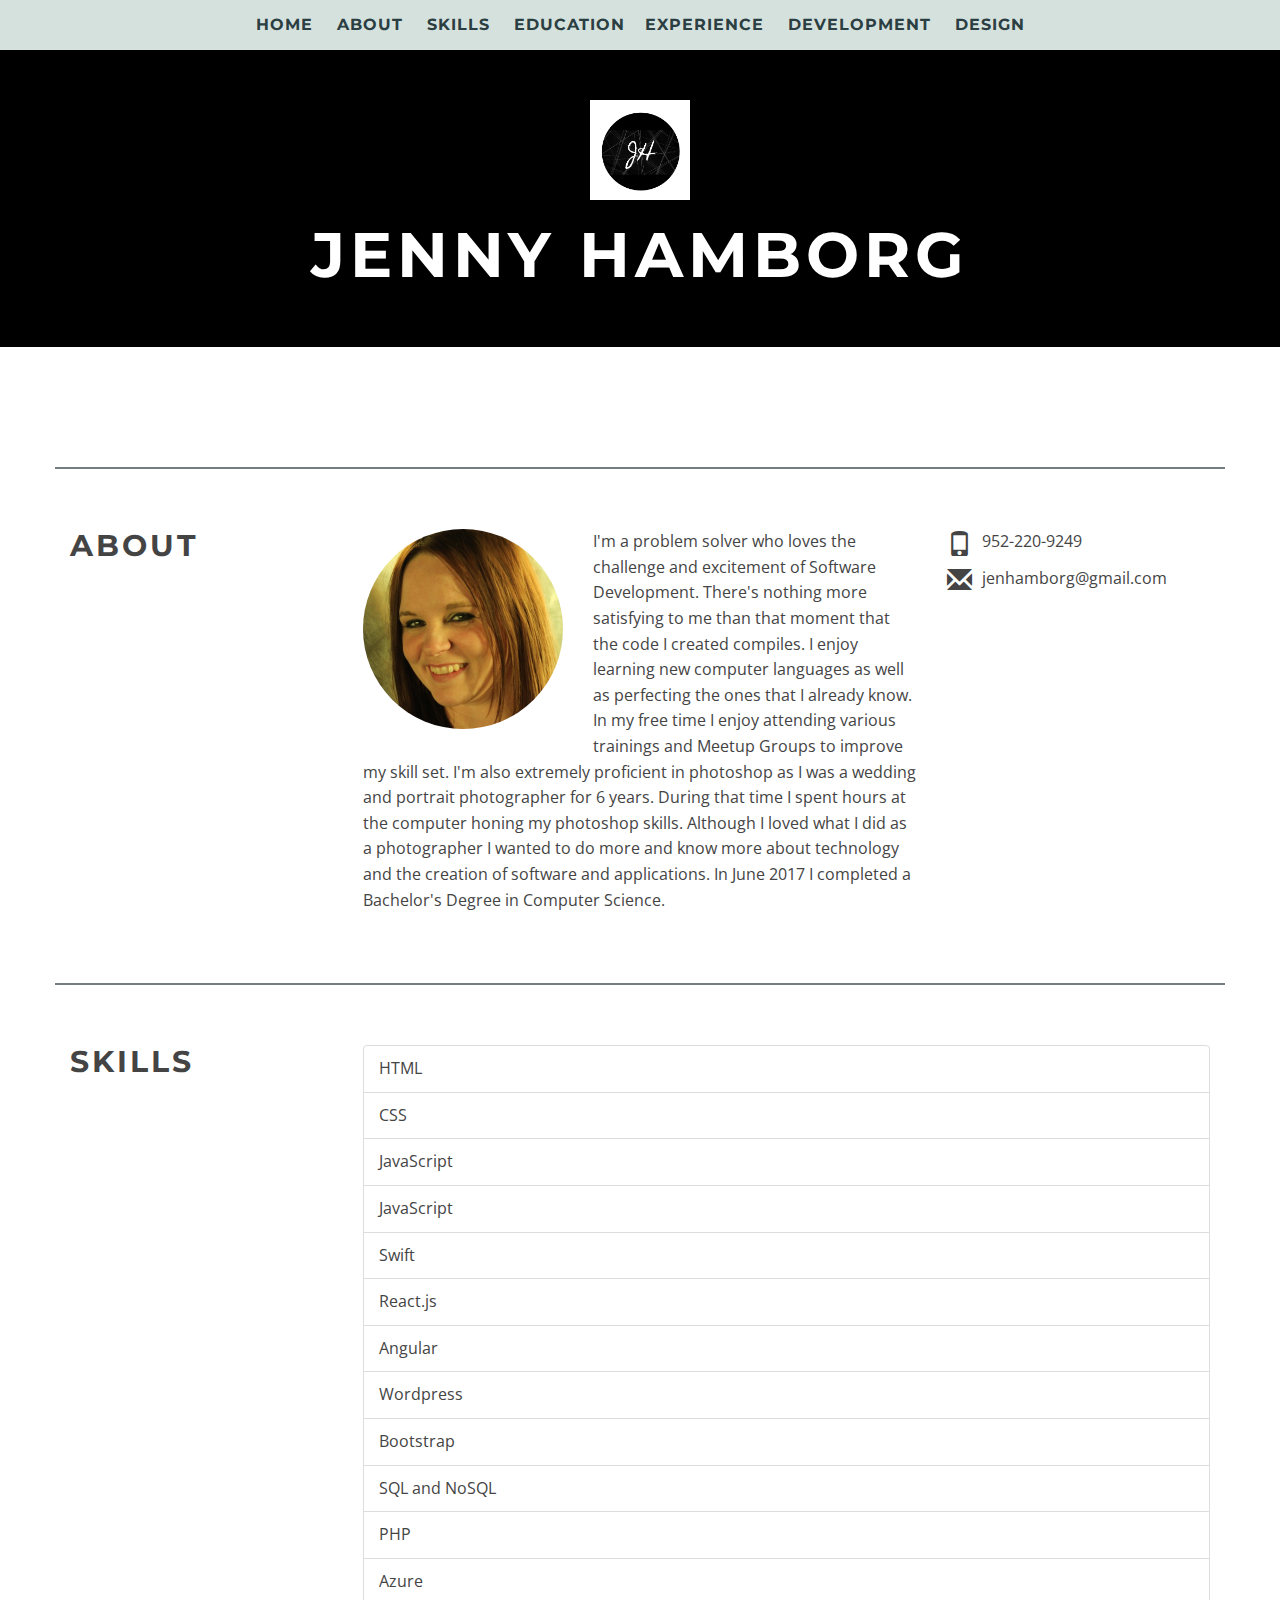
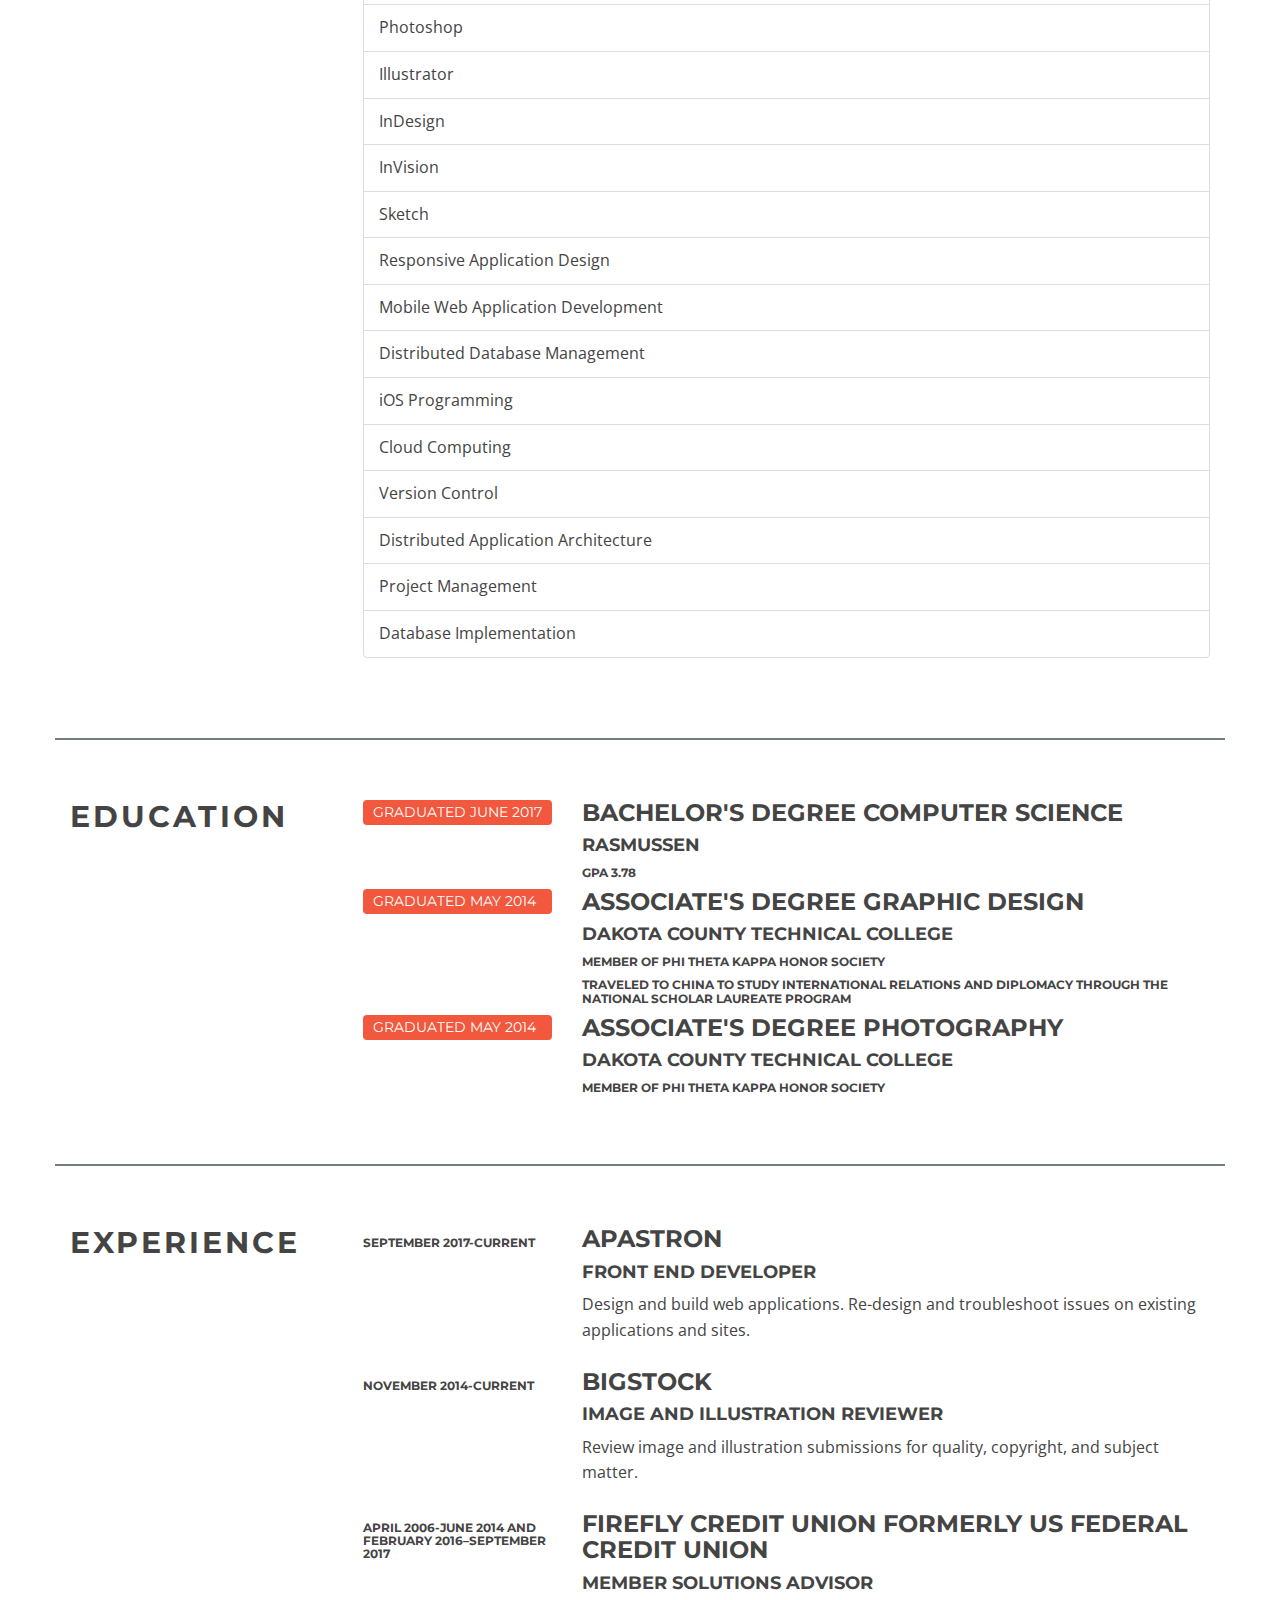
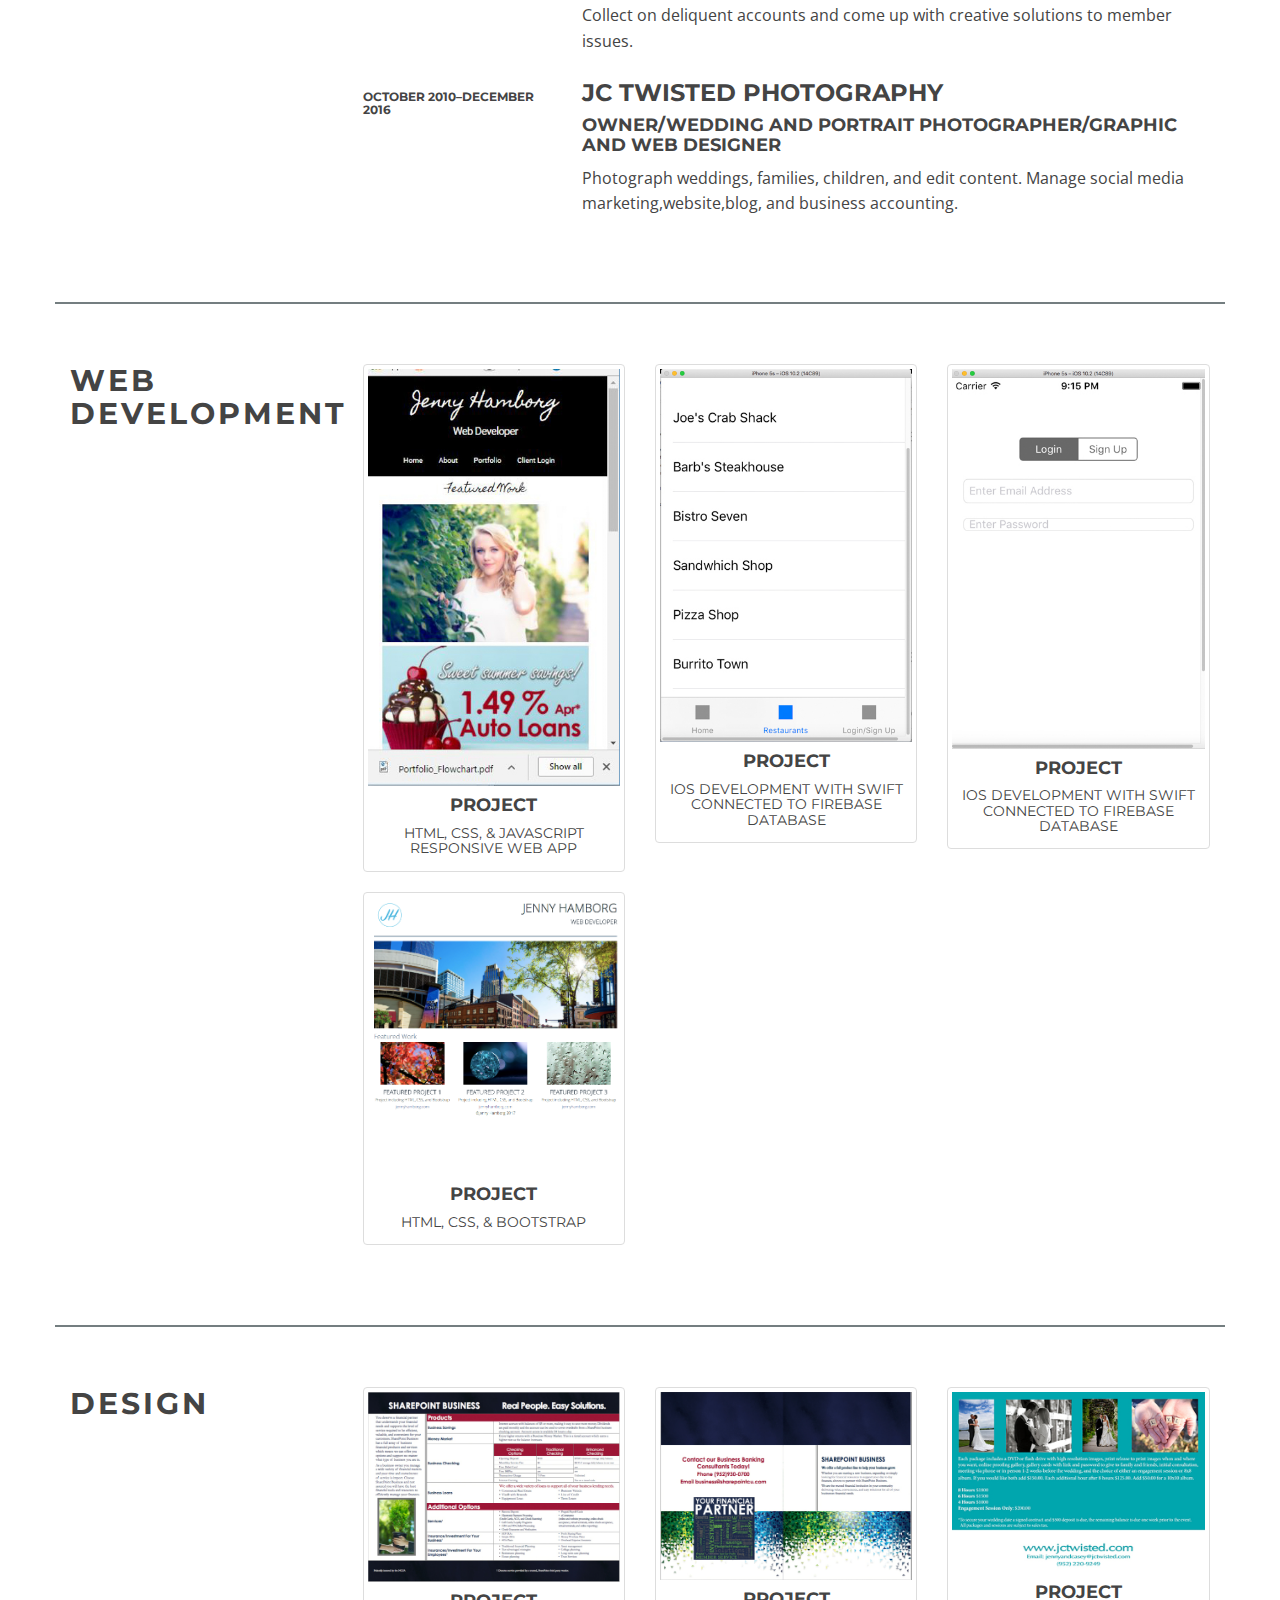
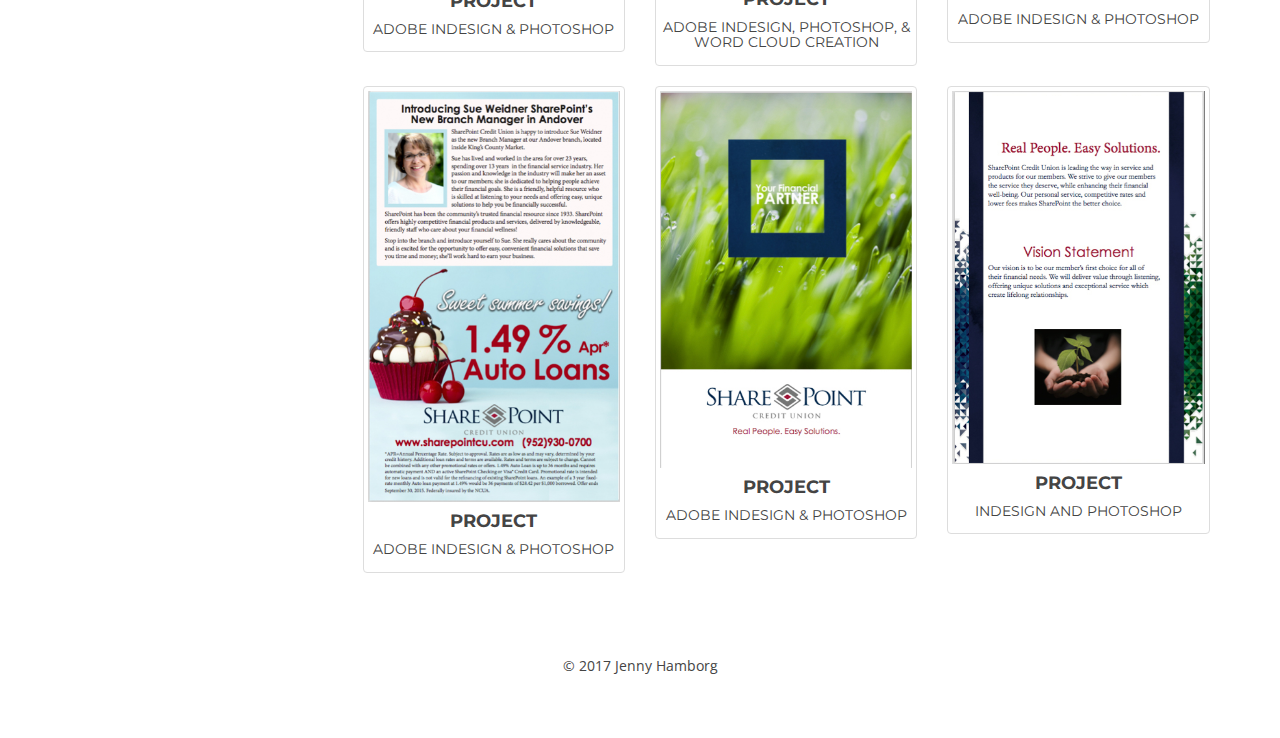
<file: index.html>
<!DOCTYPE html>
<html lang="en">

<head>
  <meta charset="UTF-8">
  <meta name="viewport" content="width=device-width, initial-scale=1">
  <title>Jenny Hamborg </title>

  <link rel="stylesheet" href="css/bootstrap.min.css">
  <link rel="stylesheet" href="css/styles.css">
  <link rel="shortcut icon" href="favicon.ico" type="image/x-icon">
</head>

<body>

  <header>
    <nav class="navbar navbar-default navbar-fixed-top text-center">
      <div class="container-fluid">

        <!-- mobile menu button -->
        <button type="button" class="navbar-toggle collapsed" data-toggle="collapse" data-target="#navbar" aria-expanded="false">
          <span class="sr-only">Toggle navigation</span>
          <span class="icon-bar"></span>
          <span class="icon-bar"></span>
          <span class="icon-bar"></span>
        </button>

        <!-- Collect the nav links, forms, and other content for toggling -->
        <div class="collapse navbar-collapse" id="navbar">
          <ul class="nav navbar-nav">
            <li><a href="#">Home</a></li>
            <li><a href="#about">About</a></li>
            <li><a href="#skills">Skills</a></li>
            <li><a href="#education">Education</a>
              <li><a href="#experience">Experience</a></li>
              <li><a href="#development">Development</a></li>
              <li><a href="#design">Design</a></li>
            <!--  <li><a href="#photography">Photography</a></li>-->

          </ul>
        </div>
        <!-- /.navbar-collapse -->
      </div>
      <!-- /.container-fluid -->
    </nav>
    <div class="jumbotron text-center">
      <div class="container">
        <img src="images/logo.jpg" alt="logo" height="100px" width="100px">
        <h1>Jenny Hamborg</h1>
        <!--<p class="lead">Software Developer</p>-->
      </div>
    </div>
  </header>

  <section>
    <div class="row">
    </div>
    </div>
  </section>
  <section id="about">
    <div class="container">
      <div class="row">
        <!-- title column -->
        <div class="col-md-3">
          <h2>About</h2>
        </div>
        <!-- content column -->
        <div class="col-md-9">
          <div class="row">
            <div class="col-sm-8">
              <img src="images/profile.jpg" alt="about image" class="img-circle">
              <p>I'm a problem solver who loves the challenge and excitement of Software Development. There's nothing more satisfying to me than that moment that the code I created compiles. I enjoy learning new computer languages as well as perfecting the
                ones that I already know. In my free time I enjoy attending various trainings and Meetup Groups to improve my skill set. I'm also extremely proficient in photoshop as I was a wedding and portrait photographer for 6 years. During that time
                I spent hours at the computer honing my photoshop skills. Although I loved what I did as a photographer I wanted to do more and know more about technology and the creation of software and applications. In June 2017 I completed a Bachelor's
                Degree in Computer Science.
              </p>
            </div>
            <div class="col-sm-4">
              <ul class="list-unstyled">
                <li><span class="glyphicon glyphicon-phone"></span>952-220-9249</li>
                <li><span class="glyphicon glyphicon-envelope"></span>jenhamborg@gmail.com</li>
              </ul>
            </div>
          </div>
        </div>
      </div>
    </div>
  </section>

  <section id="skills">
    <div class="container">
      <div class="row">
        <div class="col-md-3">
          <h2>Skills</h2>
        </div>

        <div class="col-md-9">

          <ul class="list-group">

            <li class="list-group-item">HTML</li>
            <li class="list-group-item">CSS</li>
            <li class="list-group-item">JavaScript</li>
            <li class="list-group-item">JavaScript</li>
            <li class="list-group-item">Swift</li>
            <li class="list-group-item">React.js</li>
            <li class="list-group-item">Angular</li>
            <li class="list-group-item">Wordpress</li>
            <li class="list-group-item">Bootstrap</li>
            <li class="list-group-item">SQL and NoSQL</li>
            <li class="list-group-item">PHP</li>
            <li class="list-group-item">Azure</li>
            <li class="list-group-item">Photoshop</li>
            <li class="list-group-item">Illustrator</li>
            <li class="list-group-item">InDesign</li>
            <li class="list-group-item">InVision</li>
            <li class="list-group-item">Sketch</li>
            <li class="list-group-item">Responsive Application Design</li>
            <li class="list-group-item">Mobile Web Application Development</li>
            <li class="list-group-item">Distributed Database Management</li>
            <li class="list-group-item">iOS Programming</li>
            <li class="list-group-item">Cloud Computing</li>
            <li class="list-group-item">Version Control</li>
            <li class="list-group-item">Distributed Application Architecture</li>
            <li class="list-group-item">Project Management</li>
            <li class="list-group-item">Database Implementation</li>
          </ul>

        </div>

      </div>
    </div>
  </section>



  <section id="education">
    <div class="container">
      <div class="row">
        <div class="col-md-3">
          <h2>Education</h2>
        </div>

        <div class="col-md-9">
          <div class="row">
            <div class="col-sm-3">
              <h5>Graduated June 2017</h5>
            </div>
            <div class="col-sm-9">
              <h3>Bachelor's Degree Computer Science</h3>
              <h4>Rasmussen</h4>
              <h6>GPA 3.78</h6>
            </div>
          </div>
          <div class="row">
            <div class="col-sm-3">
              <h5>Graduated May 2014</h5>
            </div>
            <div class="col-sm-9">
              <h3>Associate's Degree Graphic Design</h3>
              <h4>Dakota County Technical College</h4>
              <h6>Member of Phi Theta Kappa Honor Society</h6>
              <h6>Traveled to China to Study International Relations and Diplomacy through the National Scholar Laureate Program</h6>
            </div>
          </div>
          <div class="row">
            <div class="col-sm-3">
              <h5>Graduated May 2014</h5>
            </div>
            <div class="col-sm-9">
              <h3>Associate's Degree Photography</h3>
              <h4>Dakota County Technical College</h4>
              <h6>Member of Phi Theta Kappa Honor Society</h6>
            </div>
          </div>
        </div>
      </div>
    </div>

    </div>

  </section>

  <section id="experience">
    <div class="container">
      <div class="row">
        <div class="col-md-3">
          <h2>Experience</h2>
        </div>

        <div class="col-md-9">
            <div class="row">
                <div class="col-sm-3">
                  <h6>September 2017&dash;current</h6>
                </div>
                <div class="col-sm-9">
                  <h3>Apastron</h3>
                  <h4>Front End Developer</h4>
                  <p>Design and build web applications. Re-design and troubleshoot issues on existing applications and sites. </p>
                </div>
              </div>
          <div class="row">
            <div class="col-sm-3">
              <h6>November 2014&dash;current</h6>
            </div>
            <div class="col-sm-9">
              <h3>Bigstock</h3>
              <h4>Image and Illustration Reviewer</h4>
              <p>Review image and illustration submissions for quality, copyright, and subject matter.</p>
            </div>
          </div>
          <div class="row">
            <div class="col-sm-3">
              <h6>April 2006&dash;June 2014 and February 2016&ndash;September 2017</h6>
            </div>
            <div class="col-sm-9">
              <h3>Firefly Credit Union formerly US Federal Credit Union</h3>
              <h4>Member Solutions Advisor</h4>
              <p>Collect on deliquent accounts and come up with creative solutions to member issues.</p>
            </div>
          </div>
          <div class="row">
            <div class="col-sm-3">
              <h6>October 2010&ndash;December 2016</h6>
            </div>
            <div class="col-sm-9">
              <h3>JC Twisted Photography</h3>
              <h4>Owner/Wedding and Portrait Photographer/Graphic and Web Designer</h4>
              <p>Photograph weddings, families, children, and edit content. Manage social media marketing,website,blog, and business accounting.</p>
            </div>
          </div>
        </div>
      </div>
    </div>
  </section>

  <section id="development">
    <div class="container">
      <div class="row">
        <div class="col-md-3">
          <h2>Web Development</h2>
        </div>
        <div class="col-md-9">
          <div class="row">
            <div class="col-sm-4">
              <div class="thumbnail text-center">
                <img src="images/responsive.jpg" alt="newsletter ad image" class="img-responsive">
                <h4>Project</h4>
                <h5>HTML, CSS, &amp; JavaScript Responsive Web App</h5>
              </div>
            </div>
            <div class="col-sm-4">
              <div class="thumbnail text-center">
                <img src="images/ios1.jpg" alt="ios development image" class="img-responsive">
                <h4>Project</h4>
                <h5>iOS Development with Swift connected to Firebase Database</h5>
              </div>
            </div>

            <div class="col-sm-4">
              <div class="thumbnail text-center">
                <img src="images/ios2.jpg" alt="ios development image" class="img-responsive">
                <h4>Project</h4>
                <h5>iOS Development with Swift connected to Firebase Database</h5>
              </div>
            </div>

            <div class="col-md-12">
              <div class="row">
                <div class="col-sm-4">
                  <div class="thumbnail text-center">
                    <img src="images/mockup.jpg" alt="mockup from wireframe" class="img-responsive">
                    <h4>Project</h4>
                    <h5>HTML, CSS, &amp; Bootstrap</h5>
                  </div>
                </div>

          </div>

        </div>
      </div>
    </div>
    </div>
  </section>

  <section id="design">
    <div class="container">
      <div class="row">
        <div class="col-md-3">
          <h2>Design</h2>
        </div>
        <div class="col-md-9">
          <div class="row">
            <div class="col-sm-4">
              <div class="thumbnail text-center">
                <img src="images/print1.jpg" alt="brochure print design" class="img-responsive">
                <h4>Project</h4>
                <h5>Adobe InDesign &amp; Photoshop</h5>
              </div>
            </div>
            <div class="col-sm-4">
              <div class="thumbnail text-center">
                <img src="images/print2.jpg" alt="brochure back and word cloud" class="img-responsive">
                <h4>Project</h4>
                <h5>Adobe InDesign, Photoshop, &amp; Word Cloud Creation</h5>
              </div>
            </div>
            <div class="col-sm-4">
              <div class="thumbnail text-center">
                <img src="images/wedpricelistlowrez.jpg" alt="price list layout" class="img-responsive">
                <h4>Project</h4>
                <h5>Adobe InDesign &amp; Photoshop</h5>
              </div>
            </div>
          </div>

          <div class="row">
            <div class="col-sm-4">
              <div class="thumbnail text-center">
                <img src="images/ad.jpg" alt="newsletter ad" class="img-responsive">
                <h4>Project</h4>
                <h5>Adobe InDesign &amp; Photoshop</h5>
              </div>
            </div>
            <div class="col-sm-4">
              <div class="thumbnail text-center">
                <img src="images/print3.jpg" alt="brochure front" class="img-responsive">
                <h4>Project</h4>
                <h5>Adobe InDesign &amp; Photoshop</h5>
              </div>
            </div>
            <div class="col-sm-4">
              <div class="thumbnail text-center">
                <img src="images/print4.jpg" alt="brochure inside" class="img-responsive">
                <h4>Project</h4>
                <h5>InDesign and Photoshop</h5>
              </div>
            </div>
          </div>
        </div>
      </div>
    </div>
  </section>

  <!--<section id="photography">
    <div class="container">
      <div class="row">
        <div class="col-md-3">
          <h2>Photography</h2>
        </div>
        <div class="col-md-9">
          <div class="row">
            <div class="col-sm-4">
              <div class="thumbnail text-center">
                <img src="images/wed5.jpg" alt="bride walkingn up stairs" class="img-responsive">
                <h4>Project</h4>
                <h5>Wedding Photography, Photoshop, &amp; Lightroom</h5>
              </div>
            </div>
            <div class="col-sm-4">
              <div class="thumbnail text-center">
                <img src="images/stock-104.jpg" alt="baseballs" class="img-responsive">
                <h4>Project</h4>
                <h5>Commercial Photography, Photoshop, &amp; Lightroom</h5>
              </div>
            </div>
            <div class="col-sm-4">
              <div class="thumbnail text-center">
                <img src="images/wed3.jpg" alt="wedding couple" class="img-responsive">
                <h4>Project</h4>
                <h5>Wedding Photography, Photoshop, &amp; Lightroom </h5>
              </div>
            </div>
          </div>
          <div class="row">
            <div class="col-sm-4">
              <div class="thumbnail text-center">
                <img src="images/tsw-1011.jpg" alt="bride and groom" class="img-responsive">
                <h4>Project</h4>
                <h5>Wedding Photography, Photoshop, &amp; Lightroom</h5>
              </div>
            </div>
            <div class="col-sm-4">
              <div class="thumbnail text-center">
                <img src="images/wed-86.jpg" alt="wedding rings" class="img-responsive">
                <h4>Project</h4>
                <h5>Wedding Photography, Photoshop, &amp; Lightroom</h5>
              </div>
            </div>
            <div class="col-sm-4">
              <div class="thumbnail text-center">
                <img src="images/wed1.jpg" alt="bride and groom" class="img-responsive">
                <h4>Project</h4>
                <h5>Wedding Photography, Photoshop, &amp; Lightroom</h5>
              </div>
            </div>
          </div>

          <div class="row">
            <div class="col-sm-4">
              <div class="thumbnail text-center">
                <img src="images/senior1.jpg" alt="high school senior ballet dancer" class="img-responsive">
                <h4>Project</h4>
                <h5>Wedding Photography, Photoshop, &amp; Lightroom</h5>
              </div>
            </div>
            <div class="col-sm-4">
              <div class="thumbnail text-center">
                <img src="images/stock1.jpg" alt="pink flowers" class="img-responsive">
                <h4>Project</h4>
                <h5>Stock Photography, Photoshop, &amp; Lightroom</h5>
              </div>
            </div>
            <div class="col-sm-4">
              <div class="thumbnail text-center">
                <img src="images/slw-6007.jpg" alt="bride and groom" class="img-responsive">
                <h4>Project</h4>
                <h5>Wedding Photography, Photoshop, &amp; Lightroom</h5>
              </div>
            </div>
          </div>

        </div>
      </div>
    </div>
  </section>-->

  <footer>
    <div class="container text-center">
      <small>&copy; 2017 Jenny Hamborg</small>
    </div>
  </footer>

  <script src="js/jquery.min.js"></script>
  <script src="js/bootstrap.min.js"></script>
  <script>
    $('body').scrollspy({
      target: '#navbar',
      offset: 0
    });
  </script>
</body>

</html>
</file>
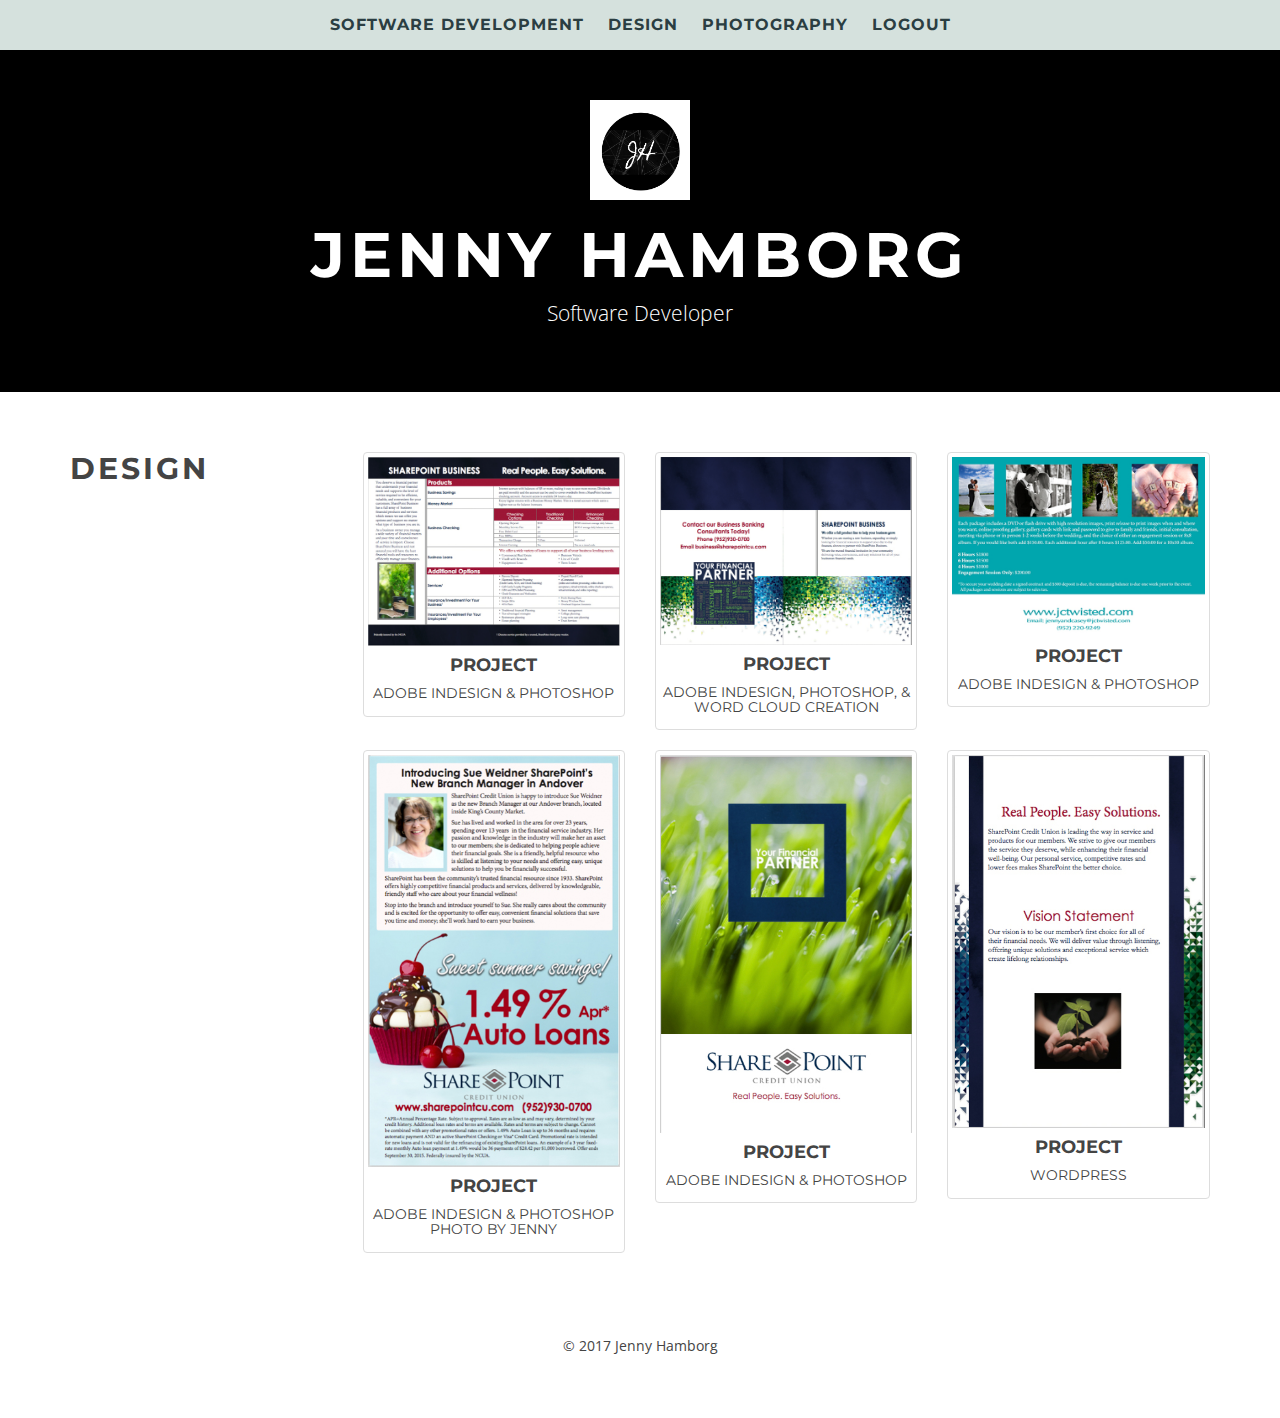
<file: design.html>
<!DOCTYPE html>
<html lang="en">
<head>
	<meta charset="UTF-8">
    <meta name="viewport" content="width=device-width, initial-scale=1">
	<title>Jenny Hamborg Software Developer</title>

  <link rel="stylesheet" href="css/bootstrap.min.css">
  <link rel="stylesheet" href="css/styles.css">
</head>
<body>

 <header>
    <nav class="navbar navbar-default navbar-fixed-top text-center">
      <div class="container-fluid">

        <!-- mobile menu button -->
        <button type="button" class="navbar-toggle collapsed" data-toggle="collapse" data-target="#navbar" aria-expanded="false">
          <span class="sr-only">Toggle navigation</span>
          <span class="icon-bar"></span>
          <span class="icon-bar"></span>
          <span class="icon-bar"></span>
        </button>

        <!-- Collect the nav links, forms, and other content for toggling -->
        <div class="collapse navbar-collapse" id="navbar">
          <ul class="nav navbar-nav">
            <li><a href="welcome.php">Software Development</a></li>
            <li><a href="design.html">Design</a></li>
            <li><a href="photography.html">Photography</a></li>
            <li><a href="logout.php">Logout</a></li>
						
          </ul>
        </div><!-- /.navbar-collapse -->
      </div><!-- /.container-fluid -->
    </nav>
    <div class="jumbotron text-center">
      <div class="container">
				<img src = "images/logo.jpg" alt="logo" height= "100px" width = "100px">
        <h1>Jenny Hamborg</h1>
        <p class="lead">Software Developer</p>
      </div>
    </div>
  </header>

    <section id="design">
    <div class="container">
      <div class="row">
        <div class="col-md-3">
          <h2>Design</h2>
        </div>
        <div class="col-md-9">
          <div class="row">
            <div class="col-sm-4">
              <div class="thumbnail text-center">
                <img src="images/print1.jpg" alt="brochure print design" class="img-responsive">
                <h4>Project</h4>
                <h5>Adobe InDesign &amp; Photoshop</h5>
              </div>
            </div>
            <div class="col-sm-4">
              <div class="thumbnail text-center">
                <img src="images/print2.jpg" alt="brochure back and word cloud" class="img-responsive">
                <h4>Project</h4>
                <h5>Adobe InDesign, Photoshop, &amp; Word Cloud Creation</h5>
              </div>
            </div>
            <div class="col-sm-4">
              <div class="thumbnail text-center">
                <img src="images/wedpricelistlowrez.jpg" alt="price list layout" class="img-responsive">
                <h4>Project</h4>
                <h5>Adobe InDesign &amp; Photoshop</h5>
              </div>
            </div>
          </div>
          <div class="row">
            <div class="col-sm-4">
              <div class="thumbnail text-center">
                <img src="images/ad.jpg" alt="newsletter ad" class="img-responsive">
                <h4>Project</h4>
                <h5>Adobe InDesign &amp; Photoshop Photo by Jenny </h5>
              </div>
            </div>
            <div class="col-sm-4">
              <div class="thumbnail text-center">
                <img src="images/print3.jpg" alt="brochure front" class="img-responsive">
                <h4>Project</h4>
                <h5>Adobe InDesign &amp; Photoshop</h5>
              </div>
            </div>
            <div class="col-sm-4">
              <div class="thumbnail text-center">
                <img src="images/print4.jpg" alt="brochure inside" class="img-responsive">
                <h4>Project</h4>
                <h5>WordPress</h5>
              </div>
            </div>
          </div>
        </div>
      </div>
    </div>
  </section>

  <footer>
    <div class="container text-center">
      <small>&copy; 2017 Jenny Hamborg</small>
    </div>
  </footer>

   <script src="js/jquery.min.js"></script>
  <script src="js/bootstrap.min.js"></script>
  <script>
    $('body').scrollspy({ target: '#navbar', offset: 0 });
  </script>
</body>
</html>
</file>
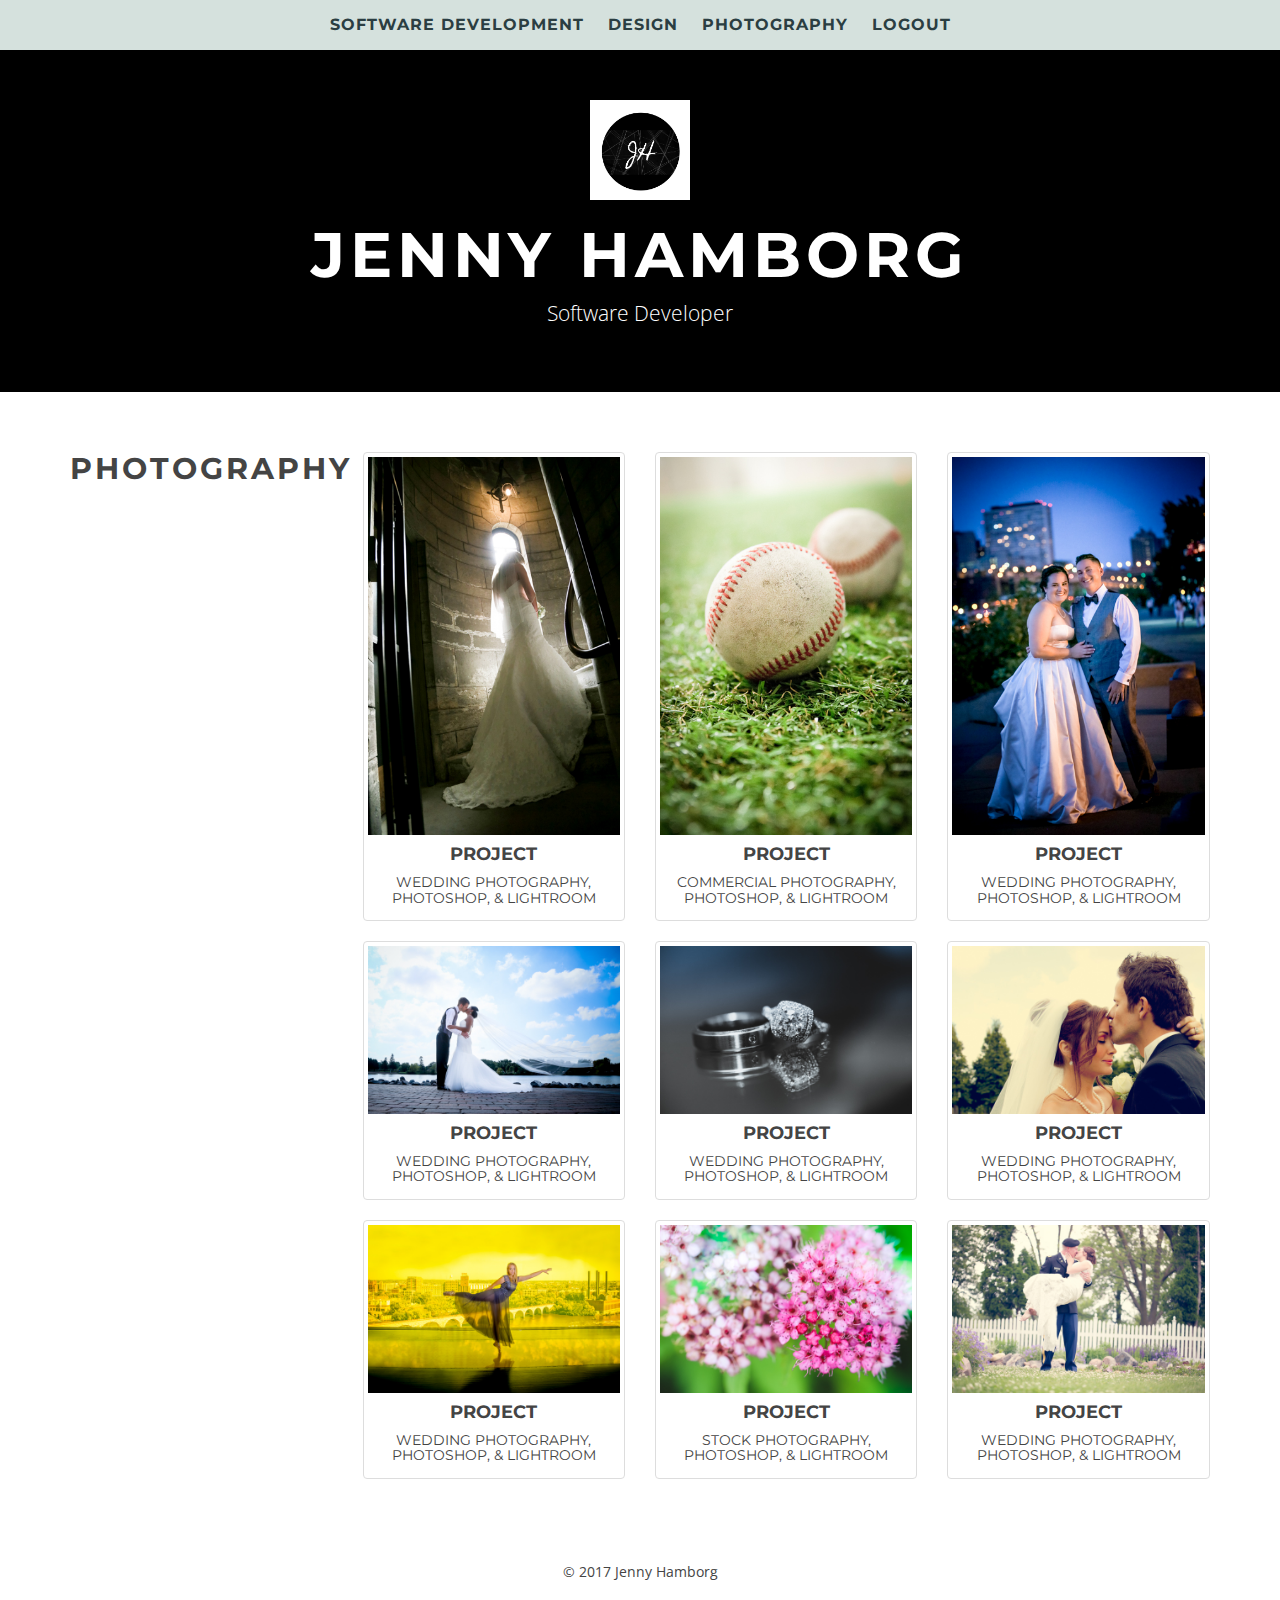
<file: photography.html>
<!DOCTYPE html>
<html lang="en">
<head>
	<meta charset="UTF-8">
    <meta name="viewport" content="width=device-width, initial-scale=1">
	<title>Jenny Hamborg Software Developer</title>

  <link rel="stylesheet" href="css/bootstrap.min.css">
  <link rel="stylesheet" href="css/styles.css">
</head>
<body>

  <header>
    <nav class="navbar navbar-default navbar-fixed-top text-center">
      <div class="container-fluid">

        <!-- mobile menu button -->
        <button type="button" class="navbar-toggle collapsed" data-toggle="collapse" data-target="#navbar" aria-expanded="false">
          <span class="sr-only">Toggle navigation</span>
          <span class="icon-bar"></span>
          <span class="icon-bar"></span>
          <span class="icon-bar"></span>
        </button>

        <!-- Collect the nav links, forms, and other content for toggling -->
        <div class="collapse navbar-collapse" id="navbar">
          <ul class="nav navbar-nav">
            <li><a href="welcome.php">Software Development</a></li>
            <li><a href="design.html">Design</a></li>
            <li><a href="photography.html">Photography</a></li>
            <li><a href="logout.php">Logout</a></li>
						
          </ul>
        </div><!-- /.navbar-collapse -->
      </div><!-- /.container-fluid -->
    </nav>
    <div class="jumbotron text-center">
      <div class="container">
				<img src = "images/logo.jpg" alt="logo" height= "100px" width = "100px">
        <h1>Jenny Hamborg</h1>
        <p class="lead">Software Developer</p>
      </div>
    </div>
  </header>

    <section id="portfolio">
    <div class="container">
      <div class="row">
        <div class="col-md-3">
          <h2>Photography</h2>
        </div>
        <div class="col-md-9">
          <div class="row">
            <div class="col-sm-4">
              <div class="thumbnail text-center">
                <img src="images/wed5.jpg" alt="bride walkingn up stairs" class="img-responsive">
                <h4>Project</h4>
                <h5>Wedding Photography, Photoshop, &amp; Lightroom</h5>
              </div>
            </div>
            <div class="col-sm-4">
              <div class="thumbnail text-center">
                <img src="images/stock-104.jpg" alt="baseballs" class="img-responsive">
                <h4>Project</h4>
                <h5>Commercial Photography, Photoshop, &amp; Lightroom</h5>
              </div>
            </div>
            <div class="col-sm-4">
              <div class="thumbnail text-center">
                <img src="images/wed3.jpg" alt="wedding couple" class="img-responsive">
                <h4>Project</h4>
                <h5>Wedding Photography, Photoshop, &amp; Lightroom </h5>
              </div>
            </div>
          </div>
          <div class="row">
            <div class="col-sm-4">
              <div class="thumbnail text-center">
                <img src="images/tsw-1011.jpg" alt="bride and groom" class="img-responsive">
                <h4>Project</h4>
                <h5>Wedding Photography, Photoshop, &amp; Lightroom</h5>
              </div>
            </div>
            <div class="col-sm-4">
              <div class="thumbnail text-center">
                <img src="images/wed-86.jpg" alt="wedding rings" class="img-responsive">
                <h4>Project</h4>
                <h5>Wedding Photography, Photoshop, &amp; Lightroom</h5>
              </div>
            </div>
            <div class="col-sm-4">
              <div class="thumbnail text-center">
                <img src="images/wed1.jpg" alt="bride and groom" class="img-responsive">
                <h4>Project</h4>
                <h5>Wedding Photography, Photoshop, &amp; Lightroom</h5>
              </div>
            </div>
          </div>
					
					<div class="row">
            <div class="col-sm-4">
              <div class="thumbnail text-center">
                <img src="images/senior1.jpg" alt="high school senior ballet dancer" class="img-responsive">
                <h4>Project</h4>
                <h5>Wedding Photography, Photoshop, &amp; Lightroom</h5>
              </div>
            </div>
            <div class="col-sm-4">
              <div class="thumbnail text-center">
                <img src="images/stock1.jpg" alt="pink flowers" class="img-responsive">
                <h4>Project</h4>
                <h5>Stock Photography, Photoshop, &amp; Lightroom</h5>
              </div>
            </div>
            <div class="col-sm-4">
              <div class="thumbnail text-center">
                <img src="images/slw-6007.jpg" alt="bride and groom" class="img-responsive">
                <h4>Project</h4>
                <h5>Wedding Photography, Photoshop, &amp; Lightroom</h5>
              </div>
            </div>
          </div>
					
        </div>
      </div>
    </div>
  </section>

  <footer>
    <div class="container text-center">
      <small>&copy; 2017 Jenny Hamborg</small>
    </div>
  </footer>

   <script src="js/jquery.min.js"></script>
  <script src="js/bootstrap.min.js"></script>
  <script>
    $('body').scrollspy({ target: '#navbar', offset: 0 });
  </script>
</body>
</html>
</file>
<file: css/styles.css>
@import url('https://fonts.googleapis.com/css?family=Montserrat:400,700');
@import url('https://fonts.googleapis.com/css?family=Open+Sans');

body {
  font-family: 'Open Sans', sans-serif;
  font-size: 16px;
  line-height: 1.6;
  color: #444;
  position: relative;
}

h1,h2,h3,h4,h5,h6 {
  font-family: 'Montserrat';
  font-weight: 700;
  text-transform: uppercase;
}
h1 {
  letter-spacing: 5px;
}
h2 {
  letter-spacing: 3px;
  margin-bottom: 15px;
}
@media(min-width: 992px) {
  h2 {
    margin: 0;
  }
}
h5 {
  font-weight: 400;
}

a,
a:link,
a:visited,
a:active {
  color: #2B3E42;
  border-bottom: 1px solid #2B3E42;
}
a:hover,
a:focus {
  text-decoration: none;
  border-bottom: none;
}

.navbar {
  background: #D5E1DD;
  border-bottom: blue;
  margin-bottom: 0;
}
.navbar ul {
  margin-bottom: 0;
}
.navbar li {
  display: block;
  margin: 15px 0;
}
.navbar-default .navbar-nav>.active>a,
.navbar-default .navbar-nav>.active>a:focus,
.navbar-default .navbar-nav>.active>a:hover {
  color: #F2583E;
  background: transparent;
}
.navbar-default .navbar-nav>li>a {
  color: #2B3E42;
}
.navbar a,
.navbar a:link,
.navbar a:visited,
.navbar a:active {
  font-family: 'Montserrat';
  font-weight: 700;
  text-transform: uppercase;
  letter-spacing: 1px;
  text-decoration: none;
  border-bottom: 0;
  padding: 0;
}
.navbar a:hover,
.navbar a:active {
  border-bottom: none;
}
.nav {
  margin: 0;
}
.navbar-default .navbar-toggle:focus,
.navbar-default .navbar-toggle:hover {
  background: transparent;
}
.navbar-collapse {
  width: 100%;
  border: none;
  box-shadow: none;
}
@media(min-width: 768px) {
  .navbar {
    padding: 0;
    height: 50px;
  }
  .navbar li {
    display: inline-block;
    margin: 0 10px;
  }
  .navbar a,
  .navbar a:link,
  .navbar a:visited,
  .navbar a:active {
    line-height: 50px;
  }
  .navbar-nav,
  .navbar-nav > li {
    float: none;
  }
}

.jumbotron {
  padding-top: 80px;
  margin-bottom: 60px;
  color: white;
  background: #000;
}
@media(min-width: 768px) {
  .jumbotron {
    padding-top: 100px;
  }
}

section {
  margin: 60px auto;
}

section > .container > .row {
  border-top: 2px solid #747E80;
  padding-top: 60px;
}
section:first-of-type > .container > .row {
  border-top: 0;
  padding-top: 0;
}

#about img {
  margin-bottom: 30px;
  width: 100%;
}
@media(min-width: 400px) {
  #about img {
    margin: 0 30px 30px 0;
    width: 200px;
    height: 200px;
    float: left;
  }
}

#about .list-unstyled {
  margin-top: 30px;
}
@media(min-width: 768px) {
  #about .list-unstyled {
    margin-top: 0;
  }
}

#about .list-unstyled li {
  margin-bottom: 10px;
}

#about .glyphicon {
  font-size: 25px;
  margin-right: 10px;
  vertical-align: middle;
}

.progress-bar {
  background: #77BED2;;
}

#experience h3,
#education h3 {
  margin-top: 0;
}

#experience h5,
#education h5 {
  color: white;
  background: #F2583E;
  padding: 5px 10px;
  border-radius: 4px;
  display: inline-block;
}

.form-signin {
  max-width: 330px;
  padding: 15px;
  margin: 0 auto;
}
.form-signin .form-signin-heading,
.form-signin .checkbox {
  margin-bottom: 10px;
}
.form-signin .checkbox {
  font-weight: normal;
}
.form-signin .form-control {
  position: relative;
  height: auto;
  -webkit-box-sizing: border-box;
     -moz-box-sizing: border-box;
          box-sizing: border-box;
  padding: 10px;
  font-size: 16px;
}
.form-signin .form-control:focus {
  z-index: 2;
}
.form-signin input[type="email"] {
  margin-bottom: -1px;
  border-bottom-right-radius: 0;
  border-bottom-left-radius: 0;
}
.form-signin input[type="password"] {
  margin-bottom: 10px;
  border-top-left-radius: 0;
  border-top-right-radius: 0;
}

@media(min-width: 768px) {
  #experience h5,
  #education h5 {
    margin: 0;
    display: block;
  }
}

@media(min-width: 768px) {
  #experience p,
  #education p {
    margin-bottom: 25px;
  }
}

footer {
  margin-bottom: 60px;
}

.btn {
  color: #77BED2;
}
</file>
